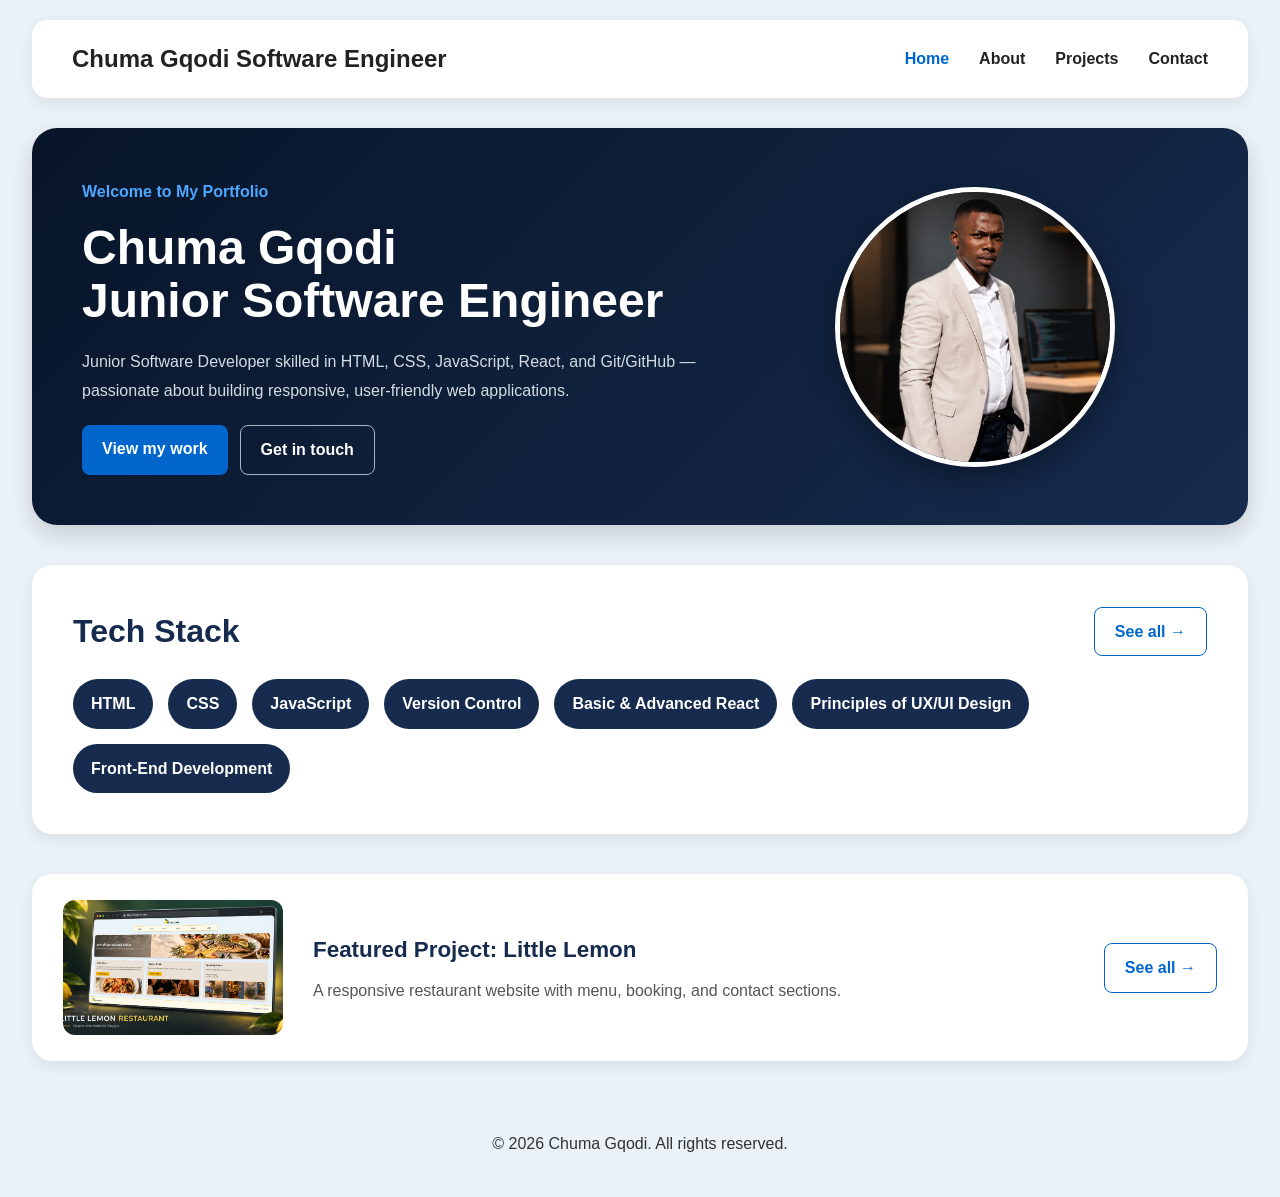
<file: index.html>
<!DOCTYPE html>
<html lang="en">

<head>
    <meta charset="UTF-8">
    <meta
        name="viewport"
        content="width=device-width, initial-scale=1.0"
    >
    <title>Chuma Gqodi | Portfolio</title>
    <link rel="stylesheet" href="styles.css">
</head>

<body>

    <header>
        <p class="logo">
            Chuma Gqodi Software Engineer
        </p>

        <nav aria-label="Main navigation">
            <ul>
                <li>
                    <a href="index.html" aria-current="page">
                        Home
                    </a>
                </li>

                <li>
                    <a href="about.html">About</a>
                </li>

                <li>
                    <a href="projects.html">Projects</a>
                </li>

                <li>
                    <a href="contact.html">Contact</a>
                </li>
            </ul>
        </nav>
    </header>

    <main>

        <header class="banner">
            <div class="overlay">
                <p class="banner-label">
                    Welcome to My Portfolio
                </p>

                <h1>
                    Chuma Gqodi<br>
                    Junior Software Engineer
                </h1>

                <p>
                    Junior Software Developer skilled in HTML, CSS,
                    JavaScript, React, and Git/GitHub — passionate about
                    building responsive, user-friendly web applications.
                </p>

                <nav class="cta-group" aria-label="Portfolio actions">
                    <a href="projects.html" class="btn-primary">
                        View my work
                    </a>

                    <a href="contact.html" class="btn-secondary">
                        Get in touch
                    </a>
                </nav>
            </div>

            <figure class="profile-image">
                <img
                    src="images/chuma-profile.jpg"
                    alt="Chuma Gqodi, Junior Software Engineer"
                >
            </figure>
        </header>

        <section class="skills tech-stack-card">
            <header class="tech-stack-header">
                <h2>Tech Stack</h2>

                <a href="about.html" class="see-all">
                    See all &rarr;
                </a>
            </header>

            <ul class="skill-list">
                <li>HTML</li>
                <li>CSS</li>
                <li>JavaScript</li>
                <li>Version Control</li>
                <li>Basic &amp; Advanced React</li>
                <li>Principles of UX/UI Design</li>
                <li>Front-End Development</li>
            </ul>
        </section>

        <article class="featured-project">
            <img
                src="images/Little-lemon-project.png"
                alt="Little Lemon restaurant homepage"
            >

            <header class="featured-text">
                <h2>Featured Project: Little Lemon</h2>

                <p>
                    A responsive restaurant website with menu, booking,
                    and contact sections.
                </p>
            </header>

            <a href="projects.html" class="see-all">
                See all &rarr;
            </a>
        </article>

    </main>

    <footer>
        <p>&copy; 2026 Chuma Gqodi. All rights reserved.</p>
    </footer>

</body>

</html>
</file>
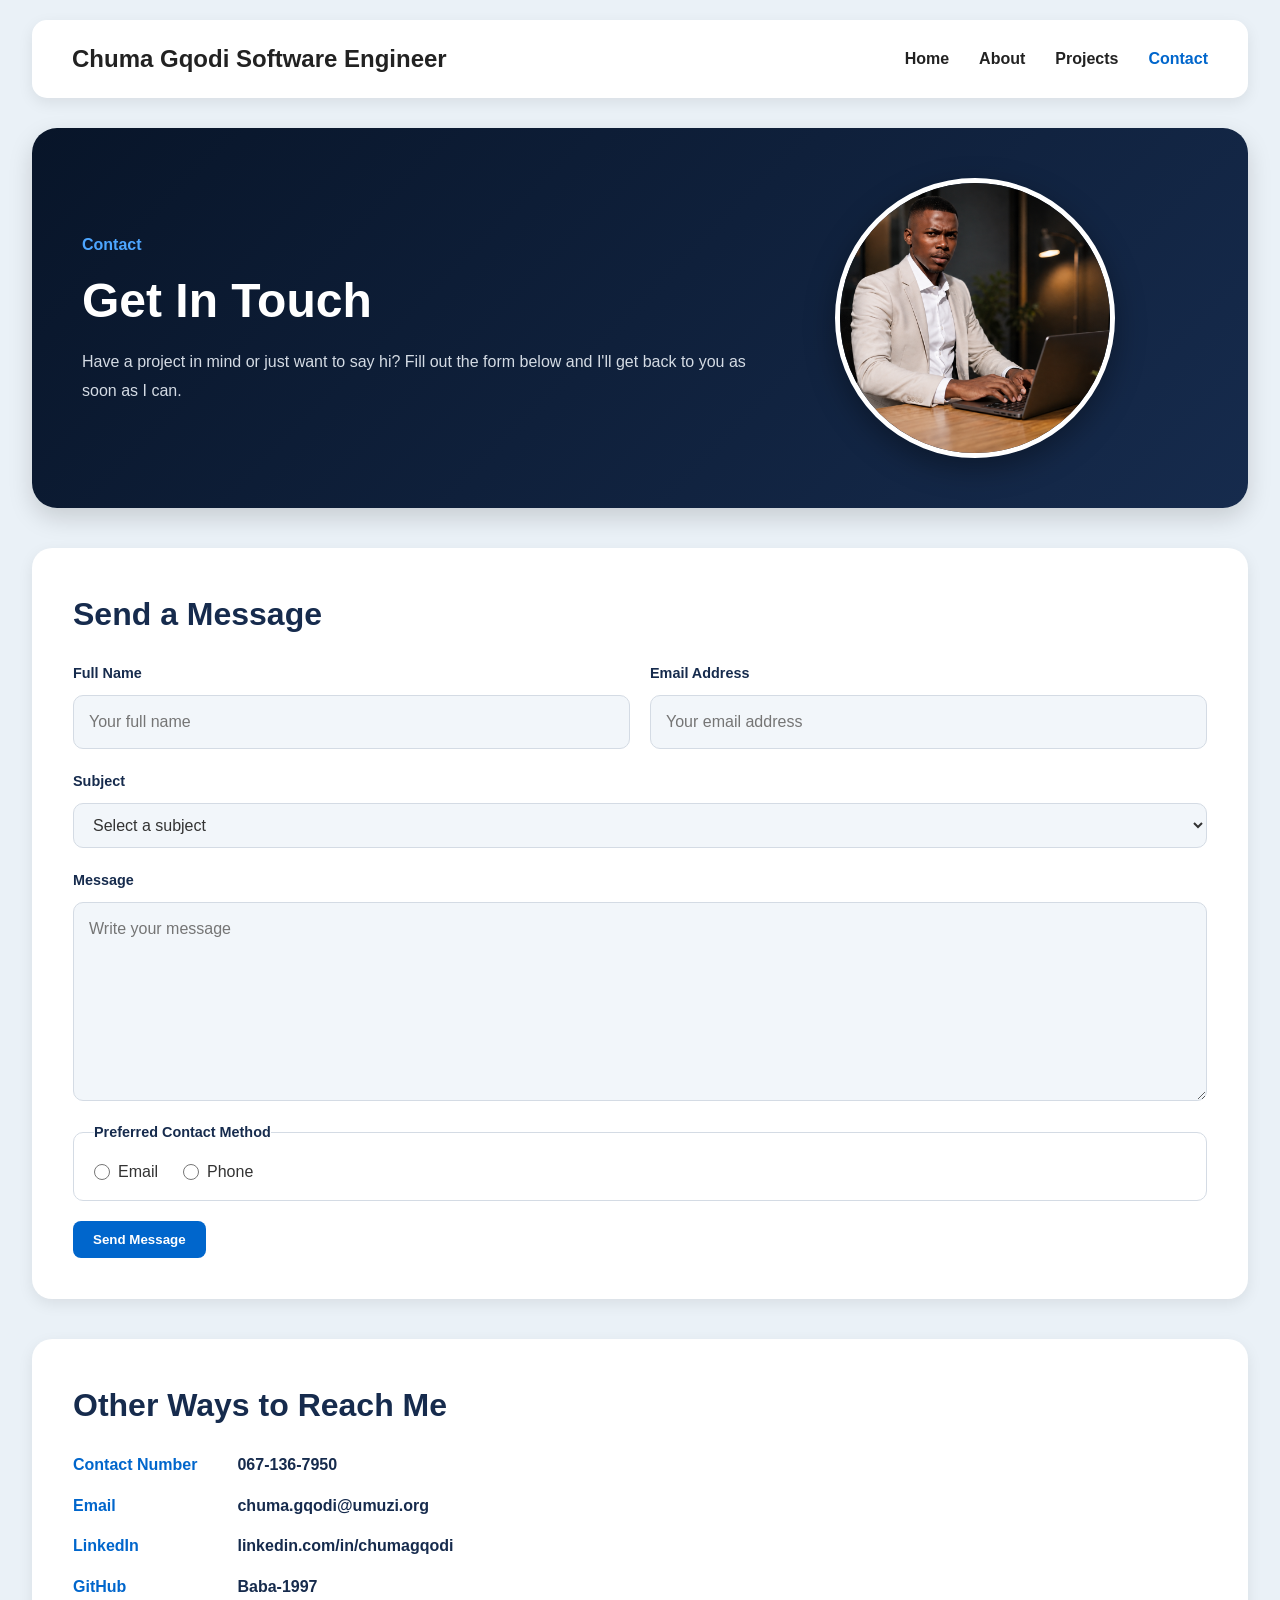
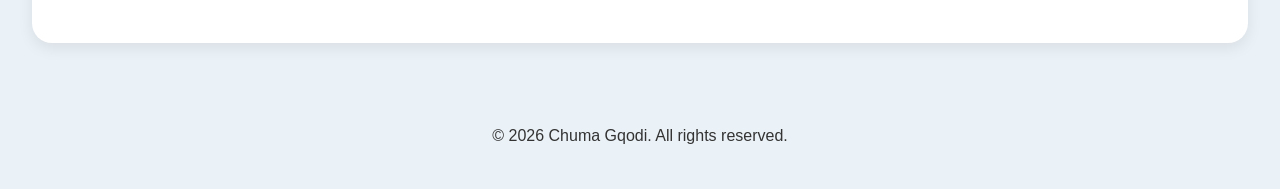
<file: contact.html>
<!DOCTYPE html>
<html lang="en">

<head>
    <meta charset="UTF-8">
    <meta
        name="viewport"
        content="width=device-width, initial-scale=1.0"
    >
    <title>Contact | Chuma Gqodi</title>
    <link rel="stylesheet" href="styles.css">
</head>

<body>

    <header>
        <p class="logo">
            Chuma Gqodi Software Engineer
        </p>

        <nav aria-label="Main navigation">
            <ul>
                <li>
                    <a href="index.html">Home</a>
                </li>

                <li>
                    <a href="about.html">About</a>
                </li>

                <li>
                    <a href="projects.html">Projects</a>
                </li>

                <li>
                    <a href="contact.html" aria-current="page">
                        Contact
                    </a>
                </li>
            </ul>
        </nav>
    </header>

    <main>

        <header class="banner">
            <div class="overlay">
                <p class="banner-label">Contact</p>

                <h1>Get In Touch</h1>

                <p>
                    Have a project in mind or just want to say hi? Fill out the
                    form below and I'll get back to you as soon as I can.
                </p>
            </div>

            <figure class="profile-image">
                <img
                    src="images/chuma-about.jpg"
                    alt="Chuma Gqodi working on a laptop"
                >
            </figure>
        </header>

        <section class="skills">
            <h2>Send a Message</h2>

            <form class="contact-form">
                <fieldset class="form-row">
                    <legend class="visually-hidden">
                        Personal information
                    </legend>

                    <p class="form-group">
                        <label for="name">Full Name</label>

                        <input
                            type="text"
                            id="name"
                            name="name"
                            placeholder="Your full name"
                            required
                            minlength="2"
                            pattern="[A-Za-z '-]{2,}"
                            title="Please enter at least two letters"
                        >
                    </p>

                    <p class="form-group">
                        <label for="email">Email Address</label>

                        <input
                            type="email"
                            id="email"
                            name="email"
                            placeholder="Your email address"
                            required
                        >
                    </p>
                </fieldset>

                <p class="form-group">
                    <label for="subject">Subject</label>

                    <select id="subject" name="subject" required>
                        <option value="">Select a subject</option>
                        <option value="project">Project Inquiry</option>
                        <option value="collaboration">Collaboration</option>
                        <option value="other">Other</option>
                    </select>
                </p>

                <p class="form-group">
                    <label for="message">Message</label>

                    <textarea
                        id="message"
                        name="message"
                        rows="6"
                        placeholder="Write your message"
                        required
                        minlength="10"
                    ></textarea>
                </p>

                <fieldset class="radio-group">
                    <legend>Preferred Contact Method</legend>

                    <label for="contact-email" class="radio-option">
                        <input
                            type="radio"
                            id="contact-email"
                            name="contact-method"
                            value="email"
                            required
                        >
                        Email
                    </label>

                    <label for="contact-phone" class="radio-option">
                        <input
                            type="radio"
                            id="contact-phone"
                            name="contact-method"
                            value="phone"
                        >
                        Phone
                    </label>
                </fieldset>

                <button type="submit" class="btn-primary">
                    Send Message
                </button>
            </form>
        </section>

        <section class="skills">
            <h2>Other Ways to Reach Me</h2>

            <address class="contact-details">
                <p>
                    <span class="contact-label">Contact Number</span>

                    <a href="tel:+27671367950">
                        067-136-7950
                    </a>
                </p>

                <p>
                    <span class="contact-label">Email</span>

                    <a href="mailto:chuma.gqodi@umuzi.org">
                        chuma.gqodi@umuzi.org
                    </a>
                </p>

                <p>
                    <span class="contact-label">LinkedIn</span>

                    <a
                        href="https://www.linkedin.com/in/chumagqodi/"
                        target="_blank"
                        rel="noopener noreferrer"
                    >
                        linkedin.com/in/chumagqodi
                    </a>
                </p>

                <p>
                    <span class="contact-label">GitHub</span>

                    <a
                        href="https://github.com/Baba-1997"
                        target="_blank"
                        rel="noopener noreferrer"
                    >
                        Baba-1997
                    </a>
                </p>
            </address>
        </section>

    </main>

    <footer>
        <p>&copy; 2026 Chuma Gqodi. All rights reserved.</p>
    </footer>

</body>

</html>
</file>
<file: styles.css>
/* Colour variables */

:root {
    --navy: #162b4d;
    --dark-navy: #081529;
    --blue: #0066cc;
    --light-blue: #4da6ff;
    --background: #eaf1f7;
    --white: #ffffff;
    --text: #333333;
    --muted: #555555;
    --border: #d4dbe4;
    --shadow: 0 5px 15px rgba(0, 0, 0, 0.08);
    --hover-shadow: 0 14px 28px rgba(16, 35, 63, 0.16);
}

/* Global styles */

html {
    scroll-behavior: smooth;
}

* {
    box-sizing: border-box;
    margin: 0;
    padding: 0;
}

body {
    background: var(--background);
    color: var(--text);
    font-family: Arial, Helvetica, sans-serif;
    line-height: 1.6;
}

img {
    display: block;
    max-width: 100%;
}

/* Screen-reader-only text */

.visually-hidden {
    position: absolute;
    width: 1px;
    height: 1px;
    padding: 0;
    overflow: hidden;
    clip-path: inset(50%);
    white-space: nowrap;
    border: 0;
}

/* Header and main navigation */

body > header {
    position: sticky;
    top: 10px;
    z-index: 1000;
    display: flex;
    align-items: center;
    justify-content: space-between;
    width: 95%;
    margin: 20px auto;
    padding: 20px 40px;
    background: var(--white);
    border-radius: 15px;
    box-shadow: var(--shadow);
}

.logo {
    color: #222222;
    font-size: 1.5rem;
    font-weight: bold;
}

nav ul {
    display: flex;
    gap: 30px;
    list-style: none;
}

nav a {
    color: #222222;
    font-weight: 600;
    text-decoration: none;
}

nav a:hover,
nav a:focus,
nav a[aria-current="page"] {
    color: var(--blue);
}

nav a:focus-visible,
.btn-primary:focus-visible,
.btn-secondary:focus-visible,
.see-all:focus-visible,
.project-card a:focus-visible {
    outline: 3px solid var(--blue);
    outline-offset: 3px;
}

/* Banner */

.banner,
.projects-intro {
    background: linear-gradient(
        135deg,
        var(--dark-navy),
        var(--navy)
    );
    color: var(--white);
    border-radius: 25px;
    box-shadow: 0 10px 25px rgba(0, 0, 0, 0.15);
}

.banner {
    display: flex;
    align-items: center;
    justify-content: space-between;
    width: 95%;
    min-height: 350px;
    margin: 30px auto;
    padding: 50px;
}

.overlay {
    width: 60%;
}

.banner-label,
.overlay h3,
.projects-intro span {
    display: block;
    margin-bottom: 15px;
    color: var(--light-blue);
    font-size: 1.4rem;
    font-weight: bold;
}

.overlay h1,
.projects-intro h1 {
    margin-bottom: 20px;
    color: var(--white);
    font-size: 3rem;
    line-height: 1.1;
}

.overlay p,
.projects-intro p {
    max-width: 1000px;
    color: #d4dbe4;
    font-size: 1rem;
    line-height: 1.8;
}

.overlay .banner-label {
    color: var(--light-blue);
}

.profile-image {
    display: flex;
    justify-content: center;
    width: 40%;
    margin: 0;
}

.profile-image img {
    width: 280px;
    height: 280px;
    object-fit: cover;
    object-position: center 20%;
    border: 5px solid var(--white);
    border-radius: 50%;
    box-shadow: 0 10px 30px rgba(0, 0, 0, 0.35);
    transition: transform 0.3s ease;
}

.profile-image img:hover,
.featured-project:hover img,
.project-card:hover img {
    transform: scale(1.04);
}

/* Buttons and action links */

.cta-group {
    display: flex;
    flex-wrap: wrap;
    gap: 12px;
    margin-top: 20px;
}

.btn-primary,
.btn-secondary,
.see-all,
.project-card a {
    display: inline-block;
    padding: 11px 20px;
    border-radius: 8px;
    font-weight: 600;
    text-decoration: none;
    transition:
        background-color 0.3s ease,
        color 0.3s ease,
        transform 0.3s ease;
}

.btn-primary,
.project-card a {
    background: var(--blue);
    color: var(--white);
    border: none;
}

.btn-secondary {
    background: transparent;
    color: var(--white);
    border: 1px solid #aab4c2;
}

.btn-primary:hover,
.btn-primary:focus,
.project-card a:hover,
.project-card a:focus {
    background: var(--navy);
    color: var(--white);
    transform: translateY(-2px);
}

.btn-secondary:hover,
.btn-secondary:focus {
    background: rgba(255, 255, 255, 0.12);
    transform: translateY(-2px);
}

/* Main content cards */

.skills,
.featured-project {
    width: 95%;
    margin: 40px auto;
    padding: 40px;
    background: var(--white);
    border: 1px solid transparent;
    border-radius: 20px;
    box-shadow: var(--shadow);
}

.skills h2 {
    margin-bottom: 20px;
    color: var(--navy);
    font-size: 2rem;
}

.skills p {
    color: #444444;
    line-height: 1.8;
}

.tech-stack-card,
.featured-project {
    transition:
        transform 0.3s ease,
        box-shadow 0.3s ease;
}

.tech-stack-card:hover,
.featured-project:hover {
    transform: translateY(-5px);
    box-shadow: var(--hover-shadow);
}

/* Technical skills */

.tech-stack-header {
    display: flex;
    align-items: center;
    justify-content: space-between;
    gap: 20px;
    margin-bottom: 22px;
}

.tech-stack-header h2 {
    margin: 0;
}

.skill-list {
    display: flex;
    flex-wrap: wrap;
    gap: 15px;
    list-style: none;
}

.skill-list li {
    padding: 12px 18px;
    background: var(--navy);
    color: var(--white);
    border-radius: 30px;
    font-weight: 600;
    transition:
        background-color 0.3s ease,
        transform 0.3s ease,
        box-shadow 0.3s ease;
}

.skill-list li:hover {
    background: var(--blue);
    transform: translateY(-4px);
    box-shadow: 0 7px 15px rgba(0, 102, 204, 0.25);
}

/* Technical skills table */

.skills-table {
    width: 100%;
    overflow: hidden;
    border-collapse: collapse;
    border-radius: 10px;
}

.skills-table th,
.skills-table td {
    padding: 15px;
    border: 1px solid var(--border);
    text-align: left;
}

.skills-table th {
    background-color: var(--navy);
    color: var(--white);
}

.skills-table tbody tr:nth-child(even) {
    background-color: var(--background);
}

.skills-table tbody tr:hover {
    background-color: #dce9f5;
}

/* See-all links */

.see-all {
    color: var(--blue);
    border: 1px solid var(--blue);
    white-space: nowrap;
}

.see-all:hover,
.see-all:focus {
    background: var(--blue);
    color: var(--white);
    transform: translateY(-2px);
}

/* Featured project */

.featured-project {
    display: flex;
    align-items: center;
    gap: 30px;
    min-height: 180px;
    margin: 30px auto;
    padding: 25px 30px;
}

.featured-project img {
    width: 220px;
    height: 135px;
    object-fit: cover;
    flex-shrink: 0;
    border-radius: 12px;
    transition: transform 0.3s ease;
}

.featured-text {
    flex: 1;
}

.featured-text h2 {
    margin-bottom: 10px;
    color: var(--navy);
    font-size: 1.4rem;
}

.featured-text p {
    color: var(--muted);
    font-size: 1rem;
}

/* Projects page */

.projects-intro {
    position: static;
    display: flex;
    flex-direction: column;
    align-items: flex-start;
    justify-content: center;
    width: 100%;
    min-height: 260px;
    margin: 0 0 40px;
    padding: 50px;
}

.projects-intro h1 {
    font-size: 2.8rem;
}

.projects-intro p {
    color: var(--white);
    font-size: 1.1rem;
}

.project-card {
    display: grid;
    grid-template-columns: minmax(280px, 400px) 1fr;
    align-items: center;
    gap: 35px;
    margin-bottom: 30px;
    padding: 22px;
    overflow: hidden;
    background: #f8fafc;
    border: 1px solid #d9e2ec;
    border-radius: 16px;
    box-shadow: var(--shadow);
    transition:
        transform 0.3s ease,
        border-color 0.3s ease,
        box-shadow 0.3s ease;
}

.project-card:hover {
    transform: translateY(-7px);
    border-color: var(--blue);
    box-shadow: 0 15px 32px rgba(16, 35, 63, 0.18);
}

.project-card img {
    width: 100%;
    height: 240px;
    object-fit: cover;
    border-radius: 12px;
    transition: transform 0.4s ease;
}

.project-card h3 {
    margin-bottom: 14px;
    color: var(--navy);
    font-size: 1.7rem;
}

.project-card p {
    max-width: 800px;
    margin-bottom: 22px;
    color: #475569;
    font-size: 1.08rem;
}

/* Certification cards */

.cert-grid {
    display: grid;
    grid-template-columns: repeat(
        auto-fit,
        minmax(180px, 1fr)
    );
    gap: 20px;
    list-style: none;
}

.cert-card {
    padding: 12px;
    background: #f2f6fa;
    border-radius: 12px;
    text-align: center;
    transition:
        transform 0.3s ease,
        box-shadow 0.3s ease;
}

.cert-card:hover {
    transform: translateY(-5px);
    box-shadow: 0 10px 20px rgba(0, 0, 0, 0.12);
}

.cert-card img {
    width: 100%;
    margin-bottom: 10px;
    border: 1px solid var(--border);
    border-radius: 8px;
}

.cert-card p {
    color: var(--navy);
    font-size: 0.85rem;
    font-weight: 600;
}

/* Contact form */

.contact-form,
.contact-details {
    display: flex;
    flex-direction: column;
    gap: 20px;
    margin-top: 20px;
}

.form-row,
.radio-group {
    display: flex;
    gap: 20px;
}

.form-row {
    min-width: 0;
    padding: 0;
    border: 0;
}

.form-group {
    display: flex;
    flex: 1;
    flex-direction: column;
    gap: 8px;
    margin: 0;
}

.form-group label,
.radio-group legend {
    color: var(--navy);
    font-size: 0.9rem;
    font-weight: 600;
}

.form-group input,
.form-group select,
.form-group textarea {
    width: 100%;
    padding: 12px 15px;
    background: #f2f6fa;
    color: var(--text);
    border: 1px solid var(--border);
    border-radius: 10px;
    font: inherit;
}

/* ID selector for the message textarea */

#message {
    min-height: 140px;
    resize: vertical;
}

.form-group input:focus,
.form-group select:focus,
.form-group textarea:focus {
    outline: none;
    background: var(--white);
    border-color: var(--blue);
    box-shadow: 0 0 0 3px rgba(0, 102, 204, 0.18);
}

.radio-group {
    align-items: center;
    gap: 25px;
    padding: 15px 20px;
    border: 1px solid var(--border);
    border-radius: 10px;
}

.radio-option {
    display: flex;
    align-items: center;
    gap: 8px;
    cursor: pointer;
}

.radio-option input {
    width: 16px;
    height: 16px;
    accent-color: var(--blue);
}

.contact-form .btn-primary {
    align-self: flex-start;
    cursor: pointer;
}

.contact-details {
    gap: 12px;
    font-style: normal;
}

.contact-label {
    display: inline-block;
    min-width: 160px;
    color: var(--blue);
    font-weight: 700;
}

.contact-details a {
    color: var(--navy);
    font-weight: 600;
    text-decoration: none;
}

.contact-details a:hover,
.contact-details a:focus {
    color: var(--blue);
    text-decoration: underline;
}

/* Footer */

footer {
    padding: 40px;
    text-align: center;
}

/* Tablet layout */

@media (max-width: 900px) {
    .banner {
        padding: 40px 30px;
    }

    .overlay h1 {
        font-size: 2.4rem;
    }

    .profile-image img {
        width: 230px;
        height: 230px;
    }

    .project-card {
        grid-template-columns: 1fr;
    }

    .project-card img {
        height: 320px;
    }
}

/* Mobile layout */

@media (max-width: 768px) {
    body > header {
        position: static;
        flex-direction: column;
        gap: 18px;
        width: 92%;
        padding: 20px;
        text-align: center;
    }

    .logo {
        font-size: 1.25rem;
    }

    nav ul {
        flex-wrap: wrap;
        justify-content: center;
        gap: 12px 20px;
    }

    .banner {
        flex-direction: column;
        gap: 30px;
        width: 92%;
        min-height: auto;
        padding: 35px 25px;
        text-align: center;
    }

    .overlay,
    .profile-image {
        width: 100%;
    }

    .overlay h1 {
        font-size: 2rem;
    }

    .profile-image img {
        width: 210px;
        height: 210px;
    }

    .cta-group,
    .skill-list {
        justify-content: center;
    }

    .skills,
    .featured-project {
        width: 92%;
        margin: 25px auto;
        padding: 22px;
    }

    .tech-stack-header,
    .featured-project {
        flex-direction: column;
        align-items: stretch;
    }

    .tech-stack-header .see-all,
    .featured-project .see-all {
        width: 100%;
        text-align: center;
    }

    .featured-project img {
        width: 100%;
        height: 240px;
    }

    .featured-text {
        text-align: center;
    }

    .projects-intro {
        min-height: auto;
        padding: 35px 25px;
    }

    .projects-intro h1 {
        font-size: 2rem;
    }

    .projects-intro p {
        font-size: 1rem;
    }

    .project-card {
        grid-template-columns: 1fr;
        gap: 20px;
        padding: 16px;
    }

    .project-card img {
        height: 250px;
    }

    .project-card h3 {
        font-size: 1.45rem;
    }

    .skills-table th,
    .skills-table td {
        padding: 12px 10px;
        font-size: 0.9rem;
    }

    .form-row {
        flex-direction: column;
    }

    .radio-group {
        flex-wrap: wrap;
    }

    .contact-form .btn-primary {
        align-self: stretch;
        text-align: center;
    }

    .contact-label {
        display: block;
    }
}

/* Small mobile layout */

@media (max-width: 480px) {
    nav ul {
        gap: 10px 14px;
    }

    nav a {
        font-size: 0.9rem;
    }

    .skills,
    .featured-project {
        width: 94%;
        padding: 15px;
    }

    .featured-project img,
    .project-card img {
        height: 200px;
    }

    .projects-intro {
        padding: 30px 20px;
        border-radius: 18px;
    }

    .projects-intro h1 {
        font-size: 1.7rem;
    }

    .project-card a {
        width: 100%;
        text-align: center;
    }

    .skills-table th,
    .skills-table td {
        padding: 10px 8px;
        font-size: 0.8rem;
    }

    footer {
        padding: 30px 20px;
    }
}
</file>
